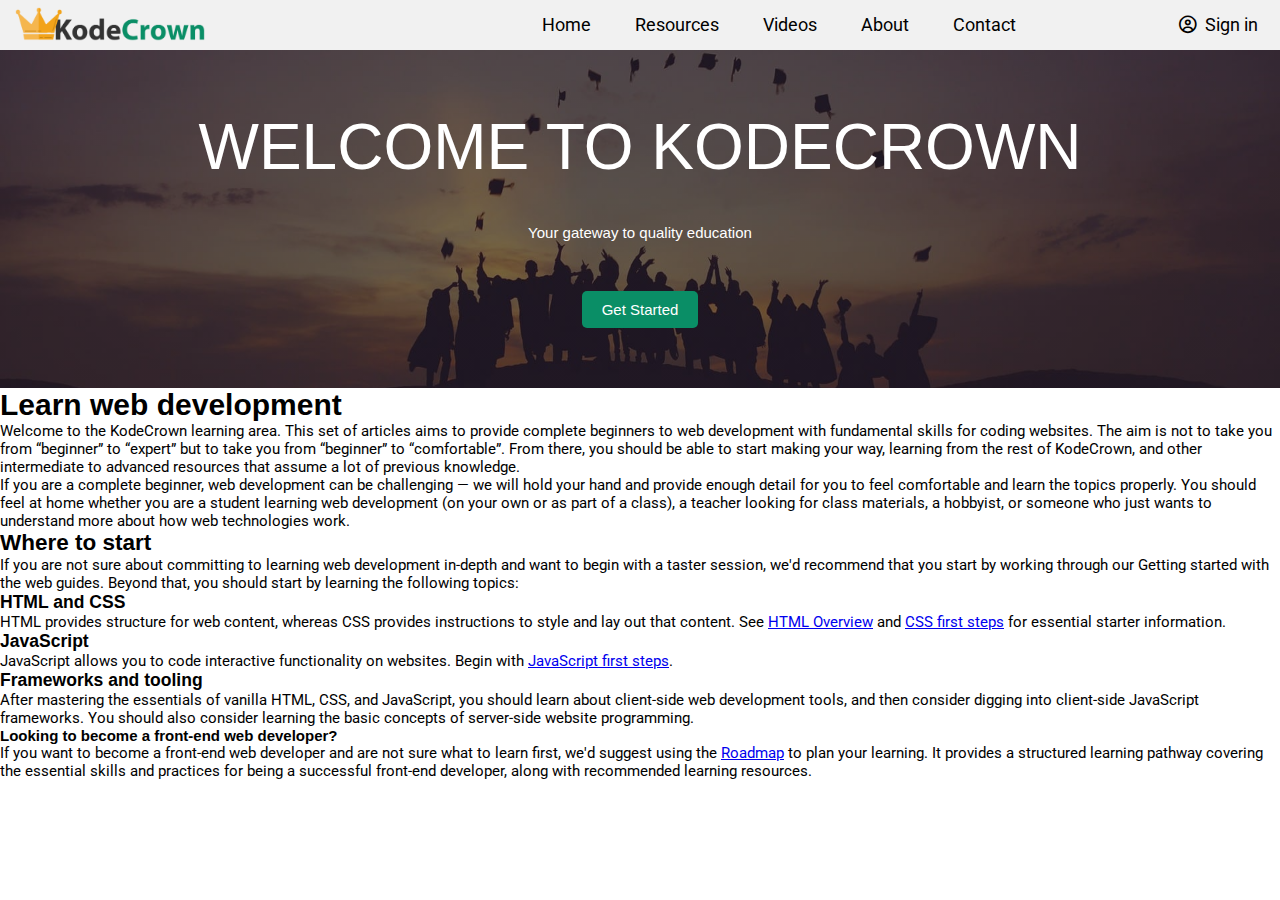
<file: index.html>
<!DOCTYPE html>
<html lang="en">
  <head>
    <meta charset="UTF-8" />
    <meta name="viewport" content="width=device-width, initial-scale=1.0" />
    <title>KodeCrown</title>
    <link rel="stylesheet" href="./style.css" />
    <link
      rel="icon"
      type="image/x-icon"
      href="./images/favicon_io/favicon-32x32.png"
    />
    <link rel="preconnect" href="https://fonts.googleapis.com" />
    <link rel="preconnect" href="https://fonts.gstatic.com" crossorigin />
    <link
      href="https://fonts.googleapis.com/css2?family=Roboto:ital,wght@0,100;0,300;0,400;0,500;0,700;0,900;1,100;1,300;1,400;1,500;1,700;1,900&display=swap"
      rel="stylesheet"
    />
    <link
      rel="stylesheet"
      href="https://cdnjs.cloudflare.com/ajax/libs/font-awesome/6.5.2/css/all.min.css"
    />
    <script src="./index random bg.js"></script>
  </head>
  <body>
    <!-- top nav bar code -->
    <nav class="top-navbar">
      <input type="checkbox" id="top-check" />
      <label for="top-check" id="checkBtn"><i class="fa fa-bars"></i> </label>

      <div class="logo-container">
        <a href="./index.html">
          <img
            src="./images/kodecrown logos/green logo.png"
            alt="KodeCrown logo"
            id="logo"
          />
        </a>

        <a href="./index.html" title="Home">
          <img
            src="./images/kodecrown logos/full logo.png"
            alt="KodeCrown logo"
            id="full-logo"
          />
        </a>
      </div>
      <div class="nav-align">
        <div class="nav-links" id="topNav-links">
          <ul>
            <li><a href="./index.html">Home</a></li>
            <li><a href="#">Resources</a></li>
            <li><a href="#">Videos</a></li>
            <li><a href="#">About</a></li>
            <li><a href="#">Contact</a></li>
          </ul>
        </div>
        <div class="nav-links" id="signinBtn">
          <ul>
            <li>
              <a href="./signin page/signin.html">
                <i class="far fa-user-circle"></i
                ><span class="signin">Sign in</span>
              </a>
            </li>
          </ul>
        </div>
      </div>

      <div class="mobNavbar">
        <div class="mobNavhead">
          <input type="checkbox" id="top-check" />
          <label for="top-check" id="checkBtn"
            ><i class="fa fa-bars"></i>
          </label>
          <img
            id="mobLogo"
            src="./images/kodecrown logos/full logo.png"
            alt="KodeCrown Logo"
          />
        </div>

        <ul class="mobNavlinks">
          <li class="mobActive">
            <a href="./index.html">Home</a>
          </li>
          <li><a href="#link1">Resources</a></li>
          <li><a href="#link2">Videos</a></li>
          <li><a href="#link3">About</a></li>
          <li><a href="#link4">Contact</a></li>
        </ul>

        <footer class="mobNav-footer">
          <hr class="mobNav-hr" />
          <a href="#help">Feedback</a> &#x2022;
          <a href="#settings">Cookies </a> &#x2022;
          <a href="#privacy">Privacy</a>
        </footer>
        <div
          class="black-shade"
          onclick="document.getElementById('top-check').click();"
        ></div>
      </div>
    </nav>

    <!-- home banner code -->
    <div class="content-container">
      <div class="head">
        <h2>Welcome to KodeCrown</h2>
        <p class="tagline">Your gateway to quality education</p>
        <button
          class="getStartBtn"
          onclick="window.location.href='./signup page/signup.html'"
        >
          Get Started
        </button>
      </div>

      <div class="webdev">
        <h1>Learn web development</h1>
        <p>
          Welcome to the KodeCrown learning area. This set of articles aims to
          provide complete beginners to web development with fundamental skills
          for coding websites. The aim is not to take you from
          <q>beginner</q> to <q>expert</q> but to take you from
          <q>beginner</q> to <q>comfortable</q>. From there, you should be able
          to start making your way, learning from the rest of KodeCrown, and
          other intermediate to advanced resources that assume a lot of previous
          knowledge.
        </p>

        <p>
          If you are a complete beginner, web development can be challenging —
          we will hold your hand and provide enough detail for you to feel
          comfortable and learn the topics properly. You should feel at home
          whether you are a student learning web development (on your own or as
          part of a class), a teacher looking for class materials, a hobbyist,
          or someone who just wants to understand more about how web
          technologies work.
        </p>

        <h2>Where to start</h2>
        <p>
          If you are not sure about committing to learning web development
          in-depth and want to begin with a taster session, we'd recommend that
          you start by working through our Getting started with the web guides.
          Beyond that, you should start by learning the following topics:
        </p>

        <h3>HTML and CSS</h3>
        <p>
          HTML provides structure for web content, whereas CSS provides
          instructions to style and lay out that content. See
          <a href="./learn html/html overview.html">HTML Overview</a> and
          <a href="#">CSS first steps</a> for essential starter information.
        </p>

        <h3>JavaScript</h3>
        <p>
          JavaScript allows you to code interactive functionality on websites.
          Begin with <a href="#">JavaScript first steps</a>.
        </p>

        <h3>Frameworks and tooling</h3>
        <p>
          After mastering the essentials of vanilla HTML, CSS, and JavaScript,
          you should learn about client-side web development tools, and then
          consider digging into client-side JavaScript frameworks. You should
          also consider learning the basic concepts of server-side website
          programming.
        </p>

        <h4>Looking to become a front-end web developer?</h4>
        <p>
          If you want to become a front-end web developer and are not sure what
          to learn first, we'd suggest using the
          <a href="./frontend roadmap.html" target="_blank">Roadmap</a> to plan
          your learning. It provides a structured learning pathway covering the
          essential skills and practices for being a successful front-end
          developer, along with recommended learning resources.
        </p>
      </div>
    </div>
  </body>
</html>
</file>
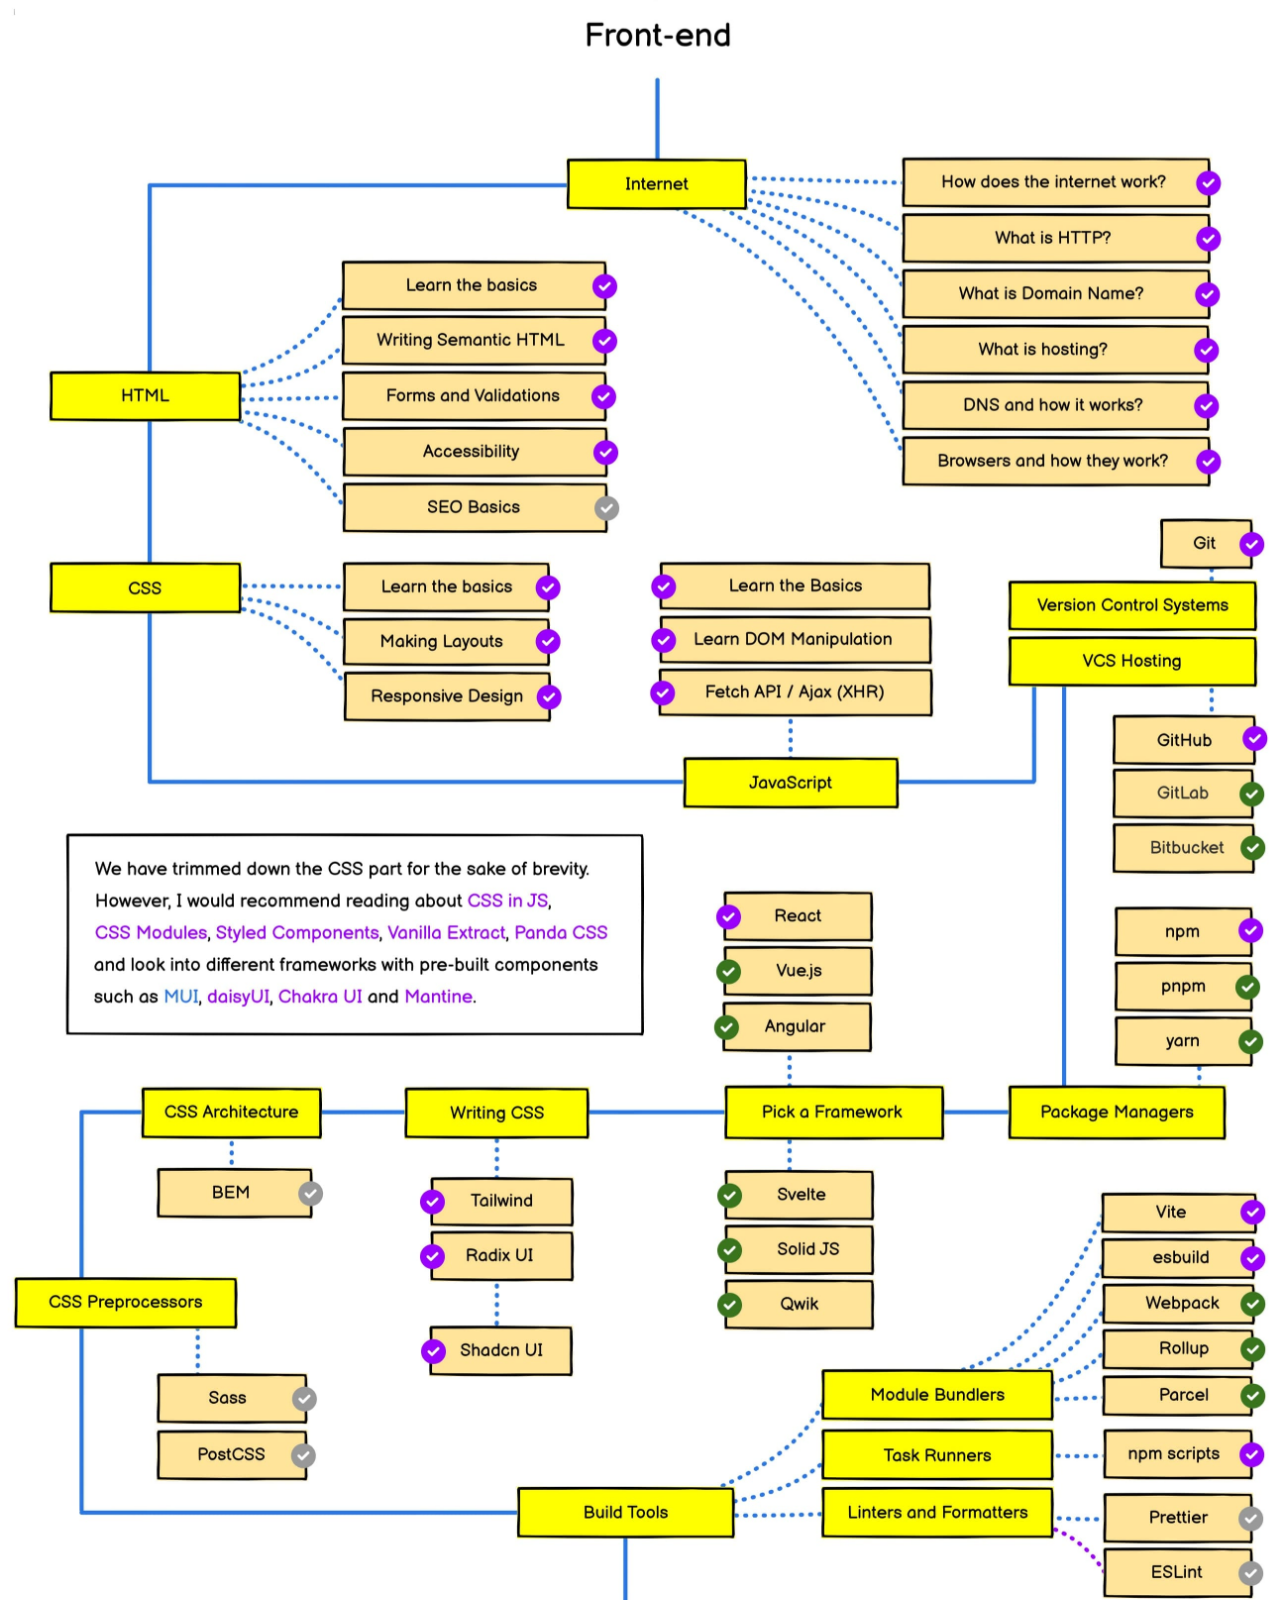
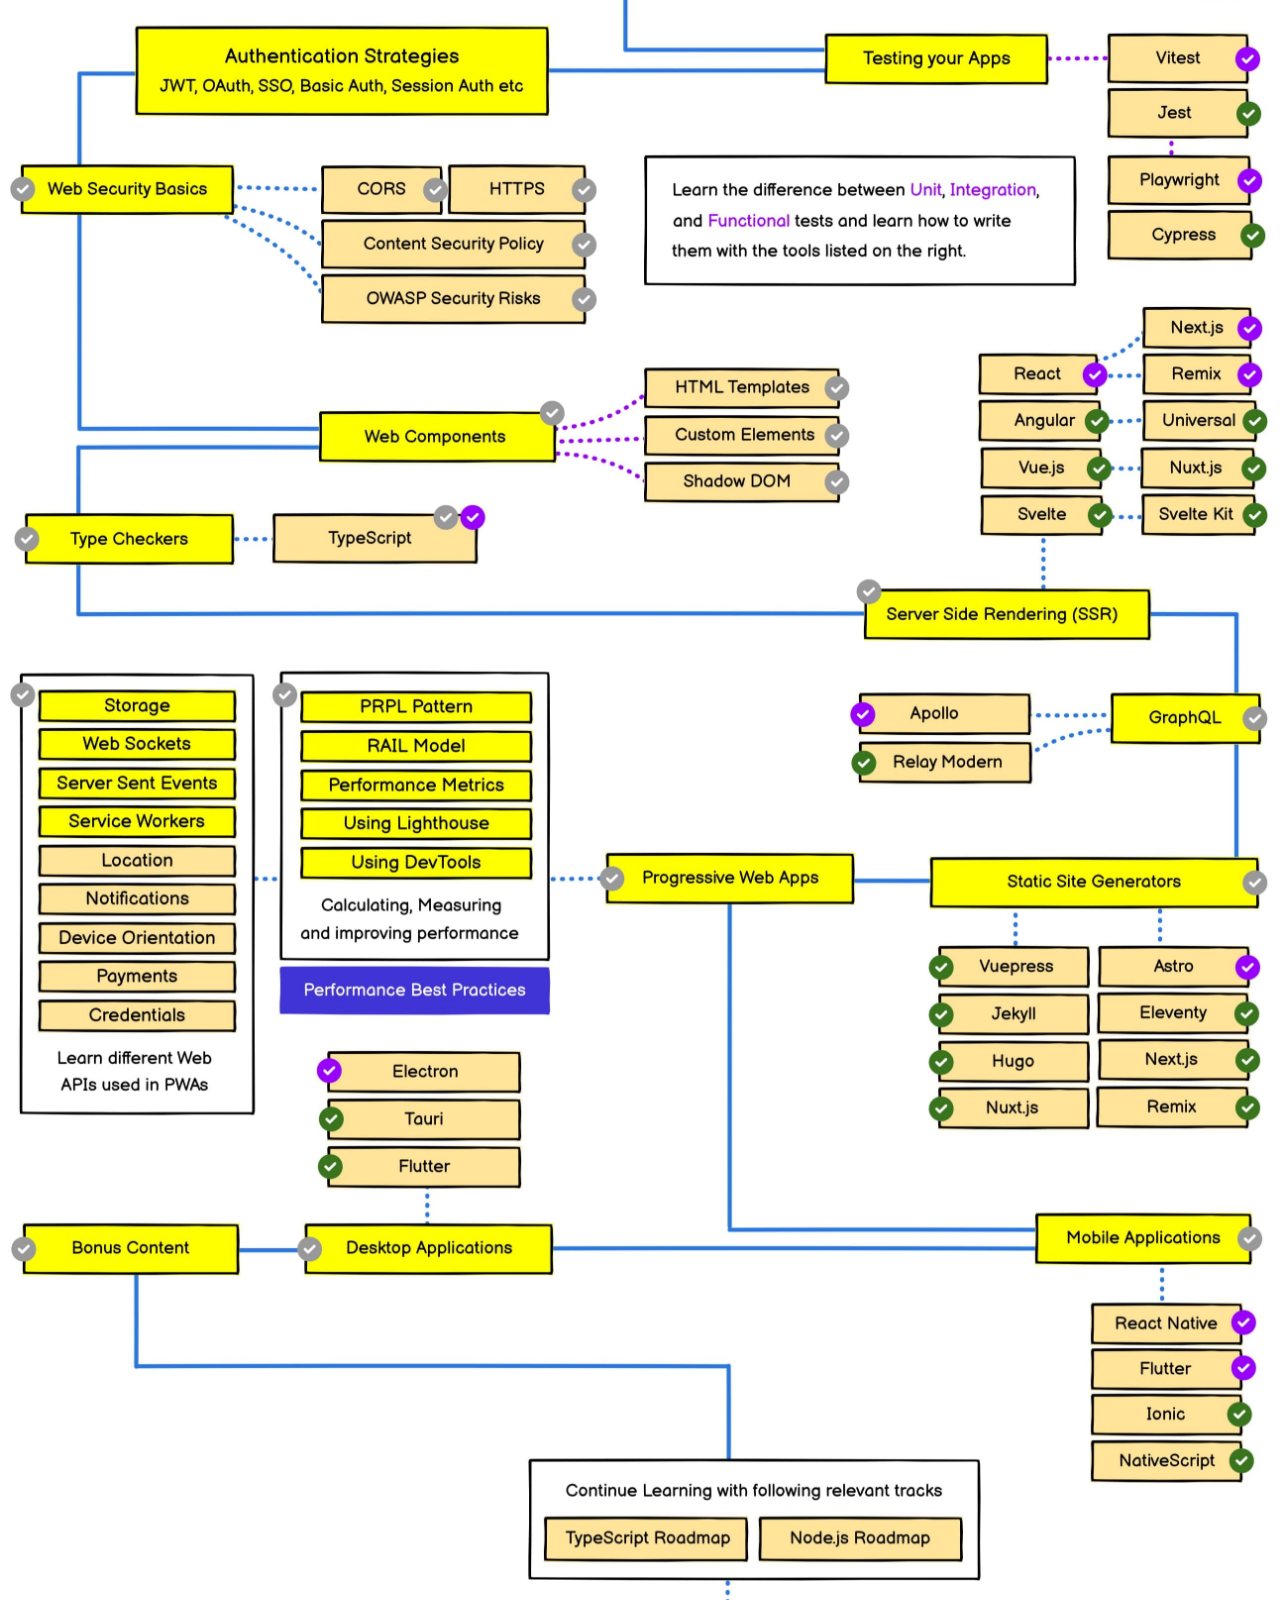
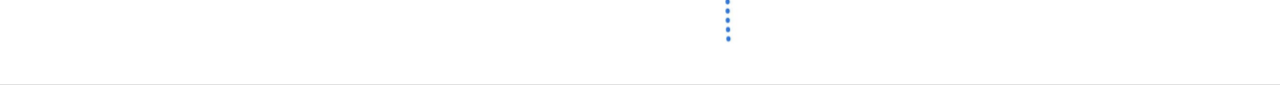
<file: frontend roadmap.html>
<!DOCTYPE html>
<html lang="en">
  <head>
    <meta charset="UTF-8" />
    <meta name="viewport" content="width=device-width, initial-scale=1.0" />
    <title>Roadmap Frontend</title>
    <link
      rel="icon"
      type="image/x-icon"
      href="./images/favicon_io/favicon-32x32.png"
    />

    <style>
      * {
        margin: 0;
        padding: 0;
      }
    </style>
  </head>
  <body>
    <img
      src="./images/roadmap img.jpg"
      alt="Roadmap for frontend developer"
      width="100%"
      height="auto"
    />
  </body>
</html>
</file>
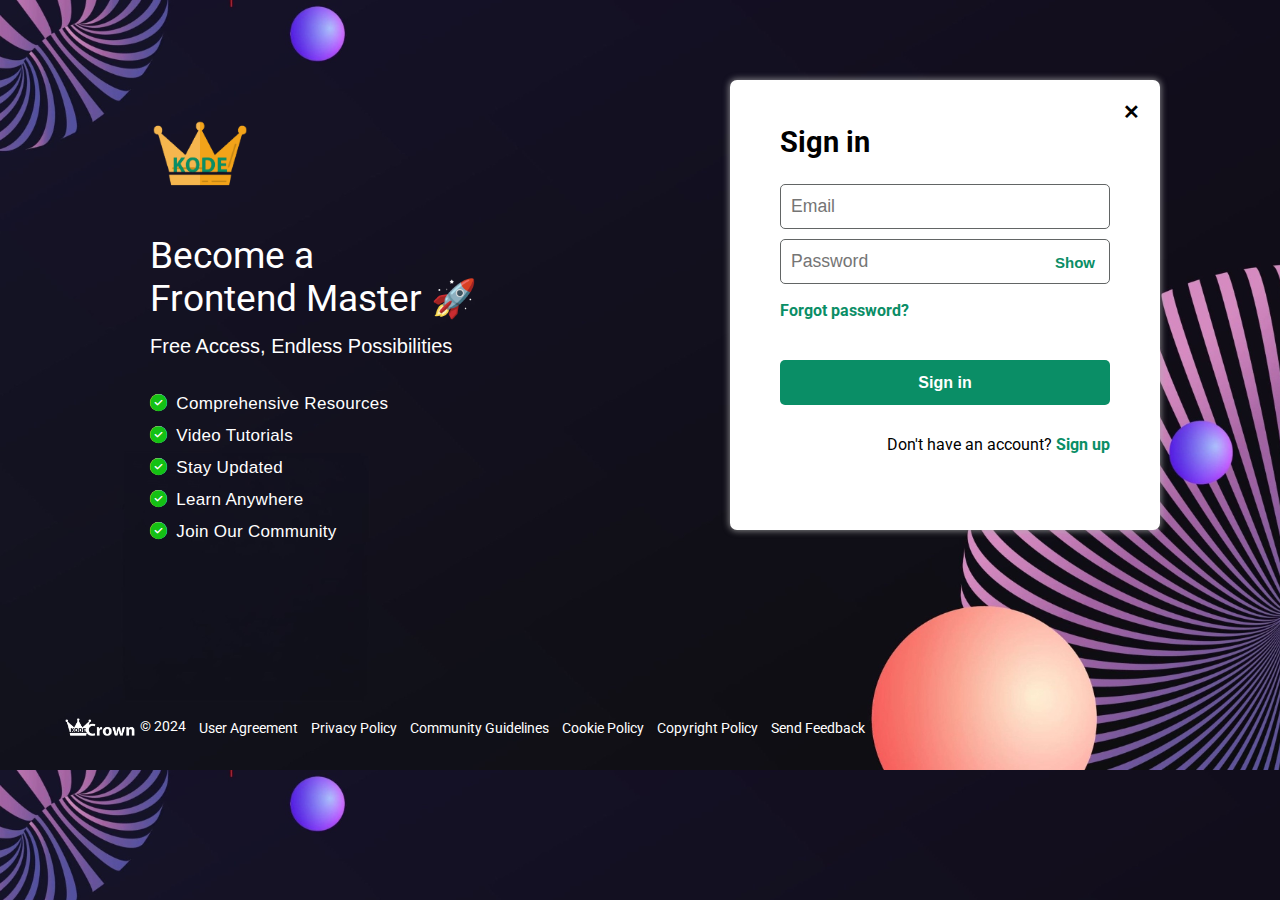
<file: signin page/signin.html>
<!DOCTYPE html>
<html lang="en">
  <head>
    <meta charset="UTF-8" />
    <meta name="viewport" content="width=device-width, initial-scale=1.0" />
    <title>KodeCrown</title>
    <link rel="stylesheet" href="./signin.css" />
    <link
      rel="icon"
      type="image/x-icon"
      href="../images/favicon_io/favicon-32x32.png"
    />
    <link rel="preconnect" href="https://fonts.googleapis.com" />
    <link rel="preconnect" href="https://fonts.gstatic.com" crossorigin />
    <link
      href="https://fonts.googleapis.com/css2?family=Roboto:ital,wght@0,100;0,300;0,400;0,500;0,700;0,900;1,100;1,300;1,400;1,500;1,700;1,900&display=swap"
      rel="stylesheet"
    />
    <link
      rel="stylesheet"
      href="https://cdnjs.cloudflare.com/ajax/libs/font-awesome/6.5.2/css/all.min.css"
    />

    <!-- password show button script -->
    <script>
      function togglePassword() {
        var passwordField = document.getElementById("password");

        if (passwordField.type === "password") {
          passwordField.type = "text";
          document.getElementById("toggleBtn").textContent = "Hide";
        } else {
          passwordField.type = "password";
          document.getElementById("toggleBtn").textContent = "Show";
        }
      }
    </script>
  </head>
  <body>
    <div class="signin-page">
      <!-- website signin highlighted points -->
      <div class="highlights">
        <a href="../index.html" class="logo" id="logoPc">
          <img
            src="../images/kodecrown logos/green logo.png"
            alt="KodeCrown logo"
          />
        </a>

        <h2>Become a</h2>
        <h2>Frontend Master &#128640;</h2>
        <p>Free Access, Endless Possibilities</p>
        <ul>
          <li>
            <i class="fa-solid fa-circle-check"></i> Comprehensive Resources
          </li>
          <li><i class="fa-solid fa-circle-check"></i> Video Tutorials</li>
          <li><i class="fa-solid fa-circle-check"></i> Stay Updated</li>
          <li><i class="fa-solid fa-circle-check"></i> Learn Anywhere</li>
          <li><i class="fa-solid fa-circle-check"></i> Join Our Community</li>
        </ul>
      </div>

      <!-- Sign in form code -->
      <div class="signin-container-align">
        <a href="../index.html" class="logo" id="logoMobile">
          <img
            src="../images/kodecrown logos/green logo.png"
            alt="KodeCrown logo"
          />
        </a>

        <div class="container-signin">
          <div class="signin">
            <h1>Sign in</h1>
            <a href="../index.html"><span id="crossBtn">&#10005;</span></a>
          </div>

          <!-- email & password input field -->
          <div class="signin-input">
            <div class="user-input">
              <input type="email" id="user" placeholder="Email" />
            </div>
            <div class="validEmail-alert">
              <p>
                <i class="fa-solid fa-circle-info"></i> Please enter a valid
                email address.
              </p>
            </div>
            <div class="password-input">
              <input type="password" id="password" placeholder="Password" />
              <button type="button" id="toggleBtn" onclick="togglePassword()">
                Show
              </button>
            </div>

            <div class="wrongPass-alert">
              <p><i class="fa-solid fa-circle-info"></i> Wrong password.</p>
            </div>

            <div class="wrongIdpass-alert">
              <p>
                <i class="fa-solid fa-circle-info"></i> Sorry, looks like that's
                the wrong email or password.
              </p>
            </div>
          </div>

          <div class="forgotPass-container">
            <a href="#" class="forgot-password">Forgot password?</a>
          </div>

          <div class="signinBtn">
            <button class="signin-button">Sign in</button>
          </div>

          <div class="signup-container">
            <p class="signup">
              Don't have an account?
              <a href="../signup page/signup.html" class="signup-link"
                >Sign up</a
              >
            </p>
          </div>
        </div>
      </div>
    </div>

    <!-- footer code -->
    <div class="foot-align">
      <footer class="footer">
        <div class="copy-container">
          <p>
            <img
              src="../images/kodecrown logos/all white logo.png"
              alt="KodeCrown logo"
              id="logoblack"
              class="footer-link"
            />
          </p>
          <p id="copyright">&copy; 2024</p>
        </div>
        <div>
          <a href="../legal/user agreement.html" class="footer-link"
            >User Agreement</a
          >
        </div>
        <div>
          <a href="../legal/privacy policy.html" class="footer-link"
            >Privacy Policy</a
          >
        </div>
        <div>
          <a href="../legal/community guidelines.html" class="footer-link"
            >Community Guidelines</a
          >
        </div>
        <div>
          <a href="../legal/cookie policy.html" class="footer-link"
            >Cookie Policy</a
          >
        </div>
        <div>
          <a href="../legal/copyright policy.html" class="footer-link"
            >Copyright Policy</a
          >
        </div>
        <div>
          <a href="../legal/send feedback.html" class="footer-link"
            >Send Feedback</a
          >
        </div>
      </footer>
    </div>
  </body>
</html>
</file>
<file: style.css>
* {
  margin: 0;
  padding: 0;
  box-sizing: border-box;
}

body {
  font-family: "Segoe UI", "Roboto", "Oxygen", "Ubuntu", "Cantarell",
    "Fira Sans", "Droid Sans", "Helvetica Neue", sans-serif;
  font-size: 15px;
}

/* All heading formatting */
h1,
h2,
h3,
h4,
h5,
h6 {
  font-family: "Source Sans 3", sans-serif;
}

/* top navbar style code */
.top-navbar {
  position: fixed;
  width: 100%;
  z-index: 3;
  font-family: "Roboto", sans-serif;
}

.top-navbar,
.nav-align,
.nav-links ul {
  display: flex;
  gap: 20px;
  align-items: center;
}

.top-navbar {
  display: fixed;
  background-color: #f1f1f1;
  font-size: 1.1rem;
  height: 50px;
  line-height: 34px;
  justify-content: space-between;
}

/* top-navbar mobile menu icon css style */
#top-check,
.black-shade {
  display: none;
}

#top-check:checked ~ .mobNavbar {
  margin-left: 0;
}

#top-check:checked ~ .mobNavbar .black-shade {
  display: block;
}

#checkBtn {
  display: none;
  color: rgb(0, 0, 0);
  font-size: 25px;
  margin-left: 15px;
}

/* navbar logo and links pc */

#logo {
  width: 51px;
  margin-top: 6px;
  margin-left: 15px;
  margin-right: 50px;
  display: none;
}

#full-logo {
  width: 190px;
  margin-top: 9px;
  margin-left: 15px;
  margin-right: 50px;
}

.nav-align {
  width: 750px;
  justify-content: space-between;
}

.nav-links li {
  list-style-type: none;
}

.nav-links ul li a {
  color: #000;
  padding: 8px 12px;
  text-decoration: none;
}

.nav-links ul li a:hover {
  color: #fff;
  background-color: #0a8e66;
  border-radius: 4px;
}

#signinBtn {
  margin-right: 10px;
}

#signinBtn ul li a:hover {
  color: white;
  height: 38px;
  border-radius: 19px;
}

#signinBtn li:hover {
  background-color: #0a8e66;
  border-radius: 19px;
}

/* #signinBtn a i {
  font-size: 25px;
  font-weight: 100;
} */

.signin {
  margin-left: 8px;
}

/* mobNavbar css style */
.mobNavbar {
  position: fixed;
  top: 0;
  left: 0;
  width: 250px;
  height: 100%;
  display: none;
  margin-left: -100%;
  transition: 0.1s;
  z-index: 4;
  background-color: white;
}

.mobNavhead {
  white-space: nowrap;
}

#mobLogo {
  max-width: 140px;
  margin-top: 9px;
  margin-left: 50px;
}

.mobNavlinks {
  margin-top: -3px;
  display: block;
  width: 100%;
}

.mobNavlinks li {
  list-style-type: none;
  margin: 8px 0;
  text-align: center;
  width: 100%;
}

.mobNavlinks li a {
  color: #000;
  text-decoration: none;
}

.mobActive {
  background-color: #0a8e66;
}

.mobActive a {
  color: white !important;
}

.mobNavlinks a:hover:not(.mobActive) {
  color: #0a8e66;
}

/* mobNav footer css style */
.mobNav-footer {
  color: #333;
  text-align: center;
}

.mobNav-hr {
  margin: 100px 0 5px 0;
}

.mobNav-footer a {
  color: #333;
  font-size: 13px;
  text-decoration: none;
}

.mobNav-footer a:hover {
  font-size: 14px;
}

.black-shade {
  position: fixed;
  top: 0;
  right: 0;
  width: calc(100% - 250px);
  height: 100%;
  background-color: black;
  opacity: 0.1;
  transition: cubic-bezier(0.075, 0.82, 0.165, 1);
}

/* home banner style code */
.content-container {
  position: absolute;
  margin-top: 50px;
  width: 100%;
}

.head {
  width: 100%;
  padding: 60px 0 60px 0;
  display: flex;
  flex-direction: column;
  justify-content: center;
  align-items: center;
  background-size: cover;
  background-position: center;
}

.head h2 {
  color: white;
  font-size: 4rem;
  text-transform: uppercase;
  font-family: "Lucida Sans", "Lucida Sans Regular", "Lucida Grande",
    "Lucida Sans Unicode", Geneva, Verdana, sans-serif;
  font-weight: normal;
  text-align: center;
  margin: 0 40px;
}

.tagline {
  color: white;
  font-family: Verdana, Geneva, Tahoma, sans-serif;
  font-size: 15px;
  text-align: center;
  margin: 40px auto 50px;
}

.getStartBtn {
  background-color: #0a8e66;
  color: #fff;
  border: none;
  padding: 10px 20px;
  font-size: 1em;
  border-radius: 5px;
  cursor: pointer;
}

/* media query for below screens */

/* screens below 950px */
@media (max-width: 950px) {
  #full-logo {
    display: none;
  }

  #logo {
    display: inline-block;
  }
}

/* screens below 836px */
@media (max-width: 836px) {
  #topNav-links {
    display: none;
  }

  #logo {
    margin-left: 0px;
  }

  #signinBtn {
    margin-left: auto;
    font-size: 1.3rem;
  }

  #signinBtn ul {
    width: 100%;
    display: flex;
    justify-content: flex-end;
  }

  #signinBtn li a {
    display: flex;
    align-items: center;
  }

  #checkBtn {
    display: inline-block;
  }

  .mobNavbar {
    display: inline-block;
  }
}
</file>
<file: signin page/signin.css>
:root {
  --themegreen-color: #0a8e66; /* variable for theme green color */
}

* {
  margin: 0;
  padding: 0;
  box-sizing: border-box;
}

body {
  background-image: url("../images/bg img/bg graphics.jpg");
  background-size: cover;
  background-position: fixed;
  font-family: "Roboto", sans-serif;
}

.signin-page {
  display: flex;
  justify-content: space-between;
}

/* web-highlights container */
.highlights {
  margin: 100px 0 0 150px;
  color: #ffffff;
}

.logo img {
  margin-bottom: 30px;
  width: 100px;
}

.highlights h2 {
  font-size: 2.3rem;
  font-weight: 400;
}

.highlights p {
  margin: 15px 0 30px 0;
  font-size: 20px;
  font-family: Arial, Helvetica, sans-serif;
}

.highlights ul {
  list-style-type: none;
  font-size: 17px;
  font-family: "Segoe UI", Tahoma, Geneva, Verdana, sans-serif;
  font-weight: thin;
  letter-spacing: 0.3px;
  line-height: 32px;
}

.fa-circle-check {
  margin-right: 4px;
  color: rgb(20, 193, 20);
  background-color: white;
  border-radius: 50%;
}

/* sign in container */
.signin-container-align {
  margin: 80px 120px 0 0;
  display: flex;
  justify-content: center;
}

#logoMobile {
  display: none;
}

.container-signin {
  width: 430px;
  height: 450px;
  padding: 20px 20px 50px 50px;
  background-color: white;
  box-shadow: 0 0 6px 1px rgba(179, 179, 179, 0.7);
  border-radius: 7px;
}

h1 {
  margin-top: 25px;
  font-size: 1.8rem;
}

.signin {
  display: flex;
  justify-content: space-between;
}

#crossBtn {
  color: black;
  font-size: 20px;
  font-weight: bold;
}

.signin a {
  text-decoration: none;
}

.signin a:active {
  color: black;
}

.signin-input,
.forgot-password,
.signinBtn,
.signup-container {
  margin-right: 30px;
}

/* email & password input field */
.signin-input {
  margin-top: 25px;
}

#user,
#password {
  width: 100%;
  height: 45px;
  padding-left: 10px;
  border: 1px solid #626565;
  border-radius: 5px;
  font-size: 1.1rem;
}

#user,
#password::placeholder {
  font-size: 1.1rem;
}

#user {
  margin-bottom: 10px;
}

#password {
  margin-bottom: 10px;
}

/* password input field */
.password-input {
  width: 100%;
  position: relative;
  display: inline-block;
}

/* show button in password input field */
#toggleBtn {
  position: absolute;
  top: 41%;
  font-size: 15px;
  font-weight: bold;
  color: var(--themegreen-color);
  right: 15px;
  transform: translateY(-50%);
  border: none;
  outline: none;
  background: none;
  cursor: pointer;
}

#toggleBtn:hover {
  color: #12b48b;
}

/* Validation alerts */
.validEmail-alert,
.wrongPass-alert,
.wrongIdpass-alert {
  margin-bottom: 10px;
  font-size: 12px;
  color: rgb(241, 6, 6);
  display: none;
}

.forgotPass-container {
  margin-top: 7px;
}

.forgot-password {
  color: var(--themegreen-color);
  font-size: 1rem;
  font-weight: bold;
  text-decoration: none;
}

.forgot-password:hover {
  color: #12b48b;
}

/* Sign in button */
.signin-button {
  width: 100%;
  height: 45px;
  border-radius: 5px;
  margin-top: 40px;
  background-color: var(--themegreen-color);
  color: white;
  font-size: 1rem;
  border: none;
  outline: none;
  font-weight: bold;
  cursor: pointer;
}

/* sign up code */
.signup-container {
  display: flex;
  justify-content: end;
}

.signup {
  font-size: 1rem;
  margin-top: 30px;
}

.signup-link {
  color: var(--themegreen-color);
  font-weight: bold;
  text-decoration: none;
}

.signup-link:hover {
  color: #12b48b;
}

/* footer css */
.foot-align {
  display: flex;
  margin: 170px 0 30px 0;
}

.footer {
  width: 930px;
  display: flex;
  gap: 13px;
  justify-content: center;
}

.copy-container {
  display: flex;
  padding-top: 0;
}

.copy-year {
  margin-top: 50px;
}

.footer-link {
  color: #ffffff;
  font-size: 14px;
  text-decoration: none;
}

.footer-link:hover {
  text-decoration: underline;
}

#logoblack {
  width: 70px;
  margin-right: 5px;
}

#copyright {
  display: inline;
  color: #ffffff;
  font-size: 14px;
}

/* media query for screens below 1130px */
@media (max-width: 1130px) {
  .highlights {
    margin: 100px 0 0 120px;
  }

  .signin-container-align {
    margin: 80px 80px 0 0;
  }

  .container-signin {
    padding-bottom: 75px;
  }
}

/* media query for screens below 1030px */
@media (max-width: 1030px) {
  .signin-page {
    flex-direction: column-reverse;
    align-items: center;
  }

  .highlights {
    margin: 0px;
    display: flex;
    flex-direction: column;
    align-items: center;
  }

  .highlights {
    margin-top: 80px;
  }

  #logoPc {
    display: none;
  }

  .signin-container-align {
    margin: 0;
    width: 100%;
    flex-direction: column;
    align-items: center;
  }

  #logoMobile {
    display: block;
    margin: 0 0 0 10px;
    align-self: flex-start;
  }

  .container-signin {
    margin-top: 0;
  }

  .foot-align {
    margin-top: 120px;
    margin-bottom: 0;
  }

  .copy-container img {
    filter: invert(100%) brightness(0%) contrast(85%);
  }

  .footer a,
  #copyright {
    color: black;
  }

  .footer {
    padding: 20px 0;
    flex-wrap: wrap;
    width: 100%;
    background-color: #f5f5dc;
  }
}

/* media query for screens below 550px */
@media (max-width: 550px) {
  .highlights {
    width: 100%;
  }

  #crossBtn {
    font-size: 15px;
  }

  .signin-container-align {
    width: 100%;
    padding: 0 10px;
  }

  #logoMobile {
    margin: 0;
  }

  .container-signin {
    padding: 20px 18px 75px;
    width: 100%;
  }

  .signin-input,
  .forgot-password,
  .signinBtn {
    margin-right: 0;
  }
  .footer {
    flex-direction: column;
    align-items: center;
  }
}
</file>
